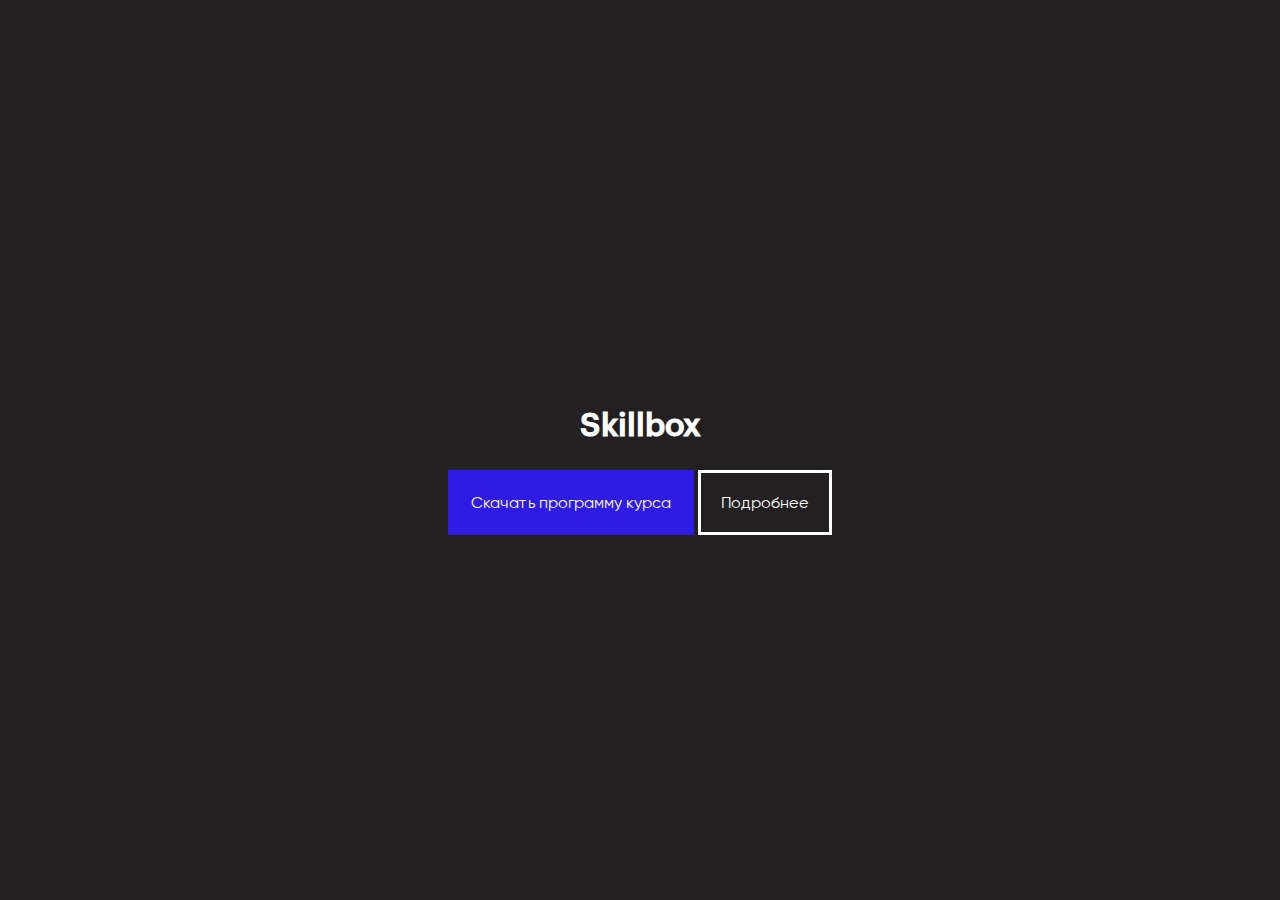
<file: 2 дз курс скилбокс/index.html>
<!doctype html>
<html>
    <head>
        <meta charset="utf8">
        <meta lang="ru">
        <title>дз 1</title>
        <link rel="stylesheet" href="css/style.css">
    </head>
    <body>
      <div class="main-content">
          <div class="header">
              <a href="https://skillbox.ru/sale/main/?utm_source=yandex&utm_medium=cpc&utm_campaign=
              all_all_yandex_cpc_poisk_sale_ru_brand_skillbox_86675624&utm_content=adg_5179625528%7Cad_13965453071%7Cph_
              44370711179%7Ckey_skillbox%20рф%7Cdev_desktop%7Cpst_premium_1%7Crgnid_971_Таганрог%7Cplacement_none%7Ccreative_
              %7Bcreative_name%7D&utm_term=skillbox%20рф%2F&yclid=3421920959660294143" target="_blank"><h1>Skillbox</h1></a>
          </div>
          <div>
              <a class="download" href="2.7_Skillbox_Layout.docx">Скачать программу курса</a>
              <a class="program" href="program.html">Подробнее</a>
          </div>
      </div>
    </body>

</html>
</file>
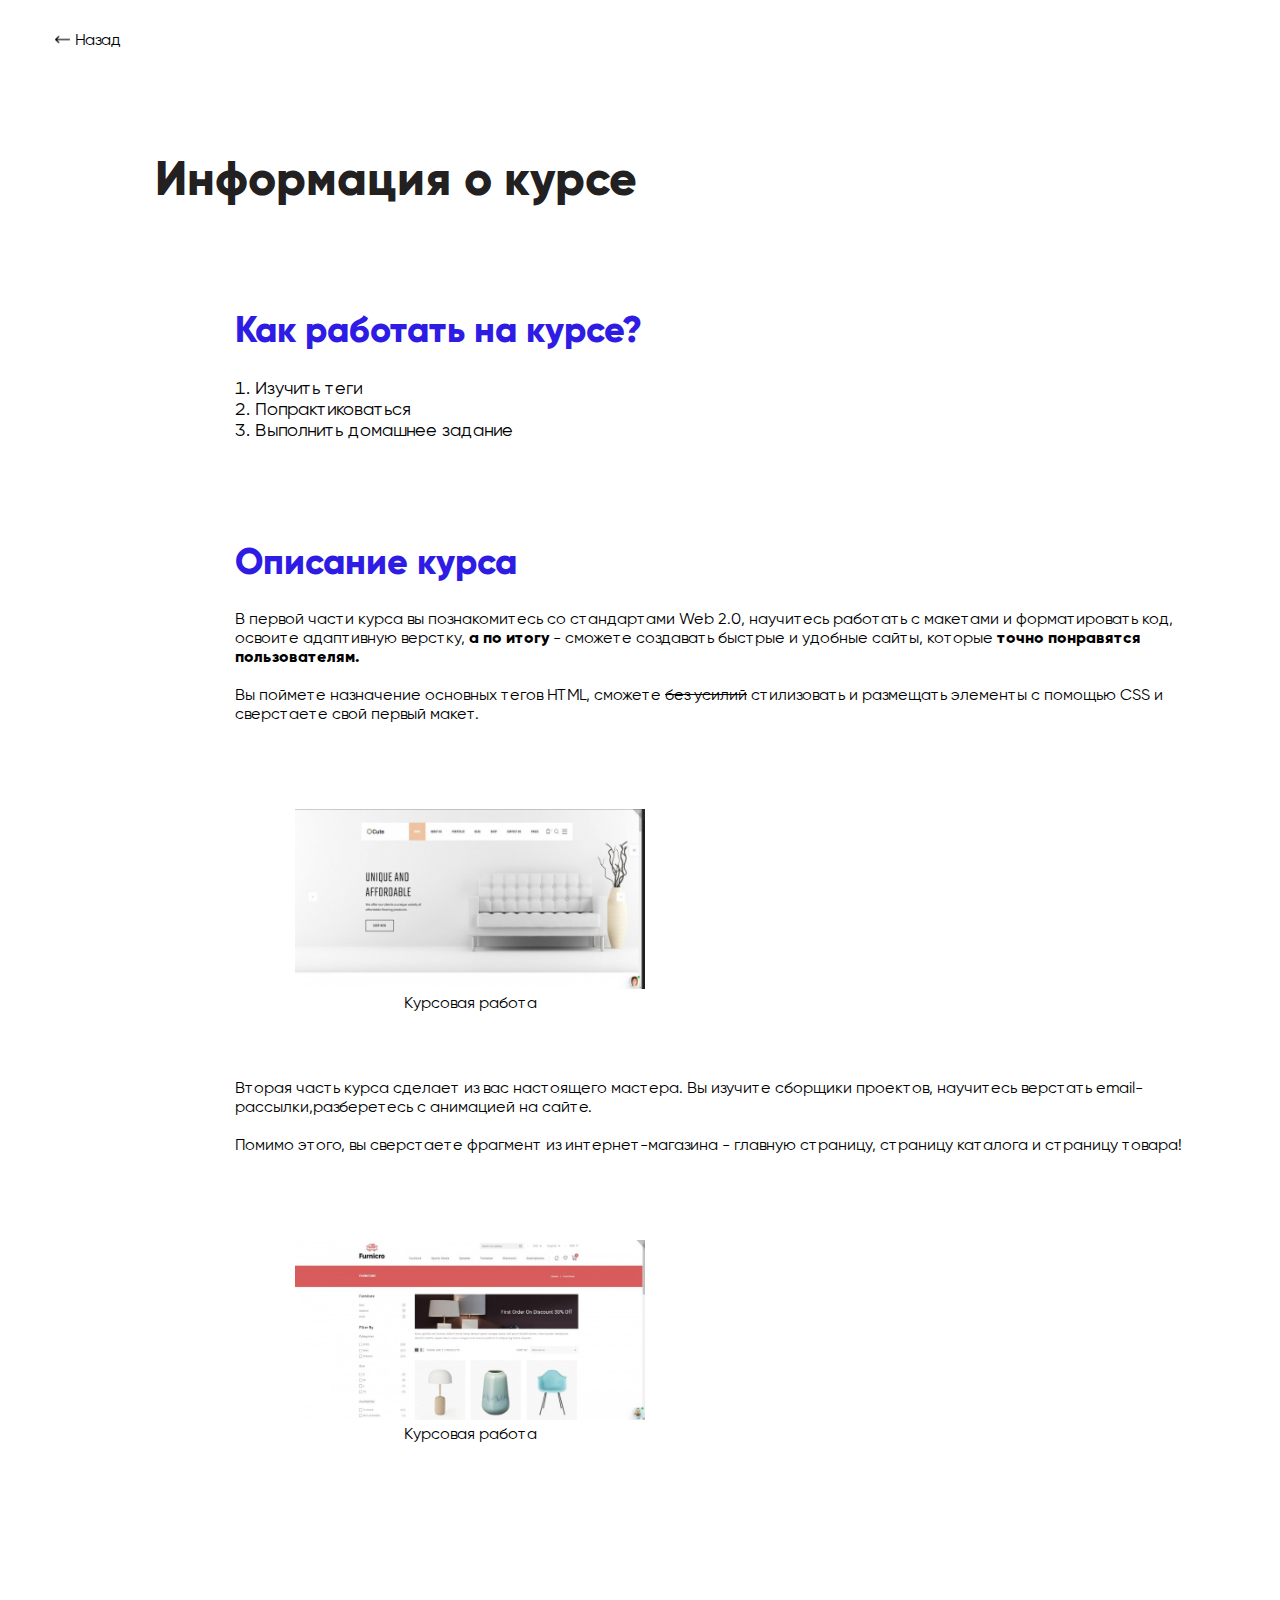
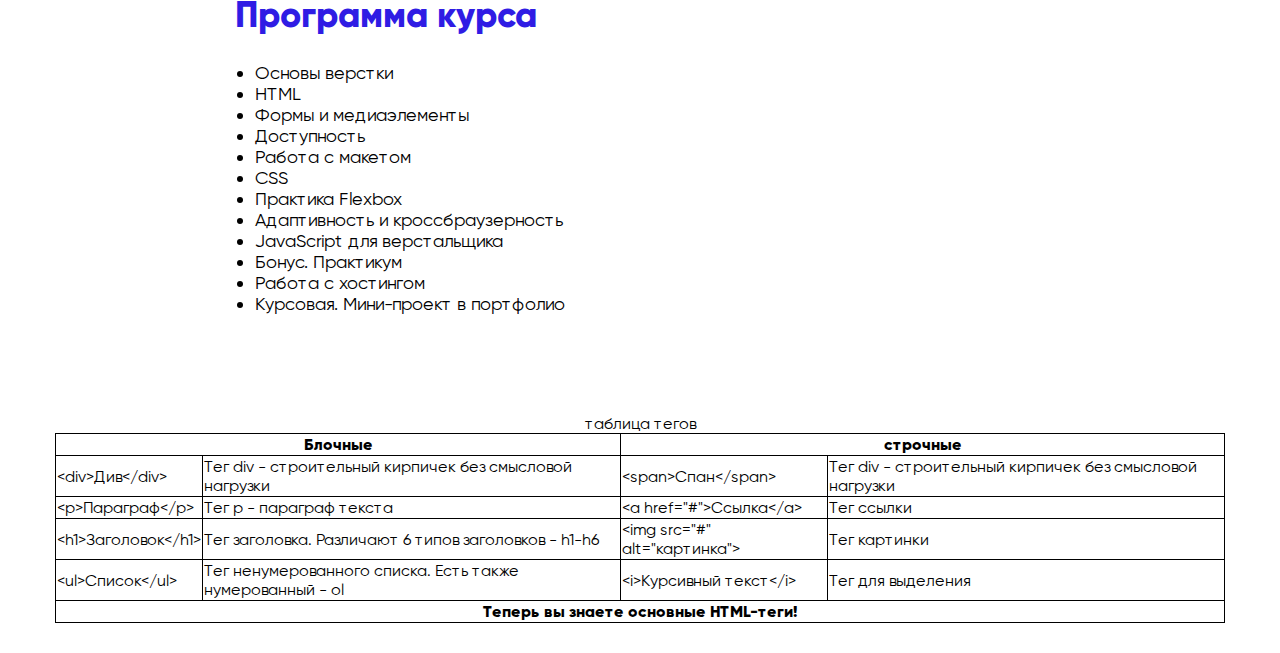
<file: 2 дз курс скилбокс/program.html>
<!doctype html>
<html>
    <head>
        <meta charset="utf8">
        <meta lang="ru">
        <title>дз 2</title>
        <link rel="stylesheet" href="css/style.css">
    </head>
    <body>
      <div class="container">
        <a class="back" href="index.html">Назад</a>
        <h1 class="first-H">
            Информация о курсе
        </h1>
        <h3 class="heading" >
            Как работать на курсе?
        </h3>
        <ol class="list">
            <li>
                <a href="#a">Изучить теги</a>
            </li>
            <li>
                Попрактиковаться
            </li>
            <li>
                Выполнить домашнее задание
            </li>
        </ol>
        <h2 class="heading">
            Описание курса
        </h2>
        <p class="paragraph">
        В первой части курса вы познакомитесь со стандартами Web 2.0, научитесь работать с макетами
        и форматировать код, освоите адаптивную верстку, <strong>а по итогу</strong> - сможете создавать быстрые и удобные сайты,
        которые <strong>точно понравятся пользователям.</strong><br><br>Вы поймете назначение основных тегов HTML, сможете <strike>без усилий</strike>
        стилизовать и размещать элементы с помощью CSS и сверстаете свой первый макет.
        </p>

        <figure class="figure">
            <img src="img/2.7_site1.jpeg" alt="анлак брачо" height="180" width="350">
            <figcaption >Курсовая работа</figcaption>
        </figure >

        <p class="paragraph">
            Вторая часть курса сделает из вас настоящего мастера. Вы изучите сборщики проектов, научитесь верстать email-рассылки,разберетесь с анимацией на сайте.<br><br>
            Помимо этого, вы сверстаете фрагмент из интернет-магазина - главную страницу, страницу каталога и страницу товара!
        </p>

        <figure class="figure">
            <img src="img/2.7_site2.jpeg" alt="анлак брачо" height="180" width="350">
            <figcaption >Курсовая работа</figcaption>
        </figure >

        <h2 class="heading">
            Программа курса
        </h2>
        <ul class="list">
            <li>Основы верстки</li>
            <li>HTML</li>
            <li>Формы и медиаэлементы</li>
            <li>Доступность</li>
            <li>Работа с макетом</li>
            <li>CSS</li>
            <li>Практика Flexbox</li>
            <li>Адаптивность и кроссбраузерность</li>
            <li>JavaScript для верстальщика</li>
            <li>Бонус. Практикум</li>
            <li>Работа с хостингом</li>
            <li>Курсовая. Мини-проект в портфолио</li>
        </ul>
        <table id="a" class="table">

            <caption>таблица тегов</caption>
            <thead >
                <tr>
                    <td colspan="2" align="center">
                        <strong>Блочные</strong>
                    </td>
                    <td colspan="2" align="center">
                        <strong>строчные</strong>
                    </td>
                </tr>
            </thead>
            <tbody >

                <tr>
                    <td rowspan="">
                        &lt;div&gt;Див&lt;/div&gt;
                    </td>
                    <td>
                        Тег div - строительный кирпичек без смысловой нагрузки
                    </td>
                    <td rowspan="">
                        &lt;span&gt;Спан&lt;/span&gt;
                    </td>
                    <td>
                        Тег div - строительный кирпичек без смысловой нагрузки
                    </td>

                </tr>
                <tr>
                    <td>
                        &lt;p&gt;Параграф&lt;/p&gt;
                    </td>
                    <td>
                        Тег p - параграф текста
                    </td>
                    <td>
                        &lt;a href="#"&gt;Ссылка&lt;/a&gt;
                    </td>
                    <td>
                        Тег ссылки
                    </td>
                </tr>
                <tr>
                    <td>
                        &lt;h1&gt;Заголовок&lt;/h1&gt;
                    </td>
                    <td>
                        Тег заголовка. Различают 6 типов заголовков - h1-h6
                    </td>

                    <td>
                        &lt;img src="#" alt="картинка"&gt;
                    </td>
                    <td>
                        Тег картинки
                    </td>
                </tr>
                <tr>
                    <td>
                        &lt;ul&gt;Список&lt;/ul&gt;
                    </td>
                    <td>
                        Тег ненумерованного списка. Есть также нумерованный - ol
                    </td>

                    <td>
                        &lt;i&gt;Курсивный текст&lt;/i&gt;
                    </td>
                    <td>
                        Тег для выделения
                    </td>
                </tr>
            </tbody>
            <tfoot bgcolor="white">
                <tr>
                    <td colspan="4" align="center">
                        <strong >
                            Теперь вы знаете основные HTML-теги!
                        </strong>
                    </td>
                </tr>
            </tfoot>
        </table>
      </div>
    </body>
</html>
</file>
<file: 2 дз курс скилбокс/css/style.css>
@font-face
{
  font-family: 'Graphik LCG';
  src: url('../fonts/GraphikLCG-Medium.woff2') format('woff2'),
    url('../fonts/GraphikLCG-Medium.woff') format('woff');
  font-display: swap;
  font-weight: 500;
  font-style: normal;
}

@font-face
{
  font-family: 'Gilroy';
  src: url('../fonts/Gilroy-Regular.woff2') format('woff2'),
    url('../fonts/Gilroy-Regular.woff') format('woff');
  font-display: swap;
  font-weight: normal;
  font-style: normal;
}

@font-face
{
  font-family: 'Gilroy';
  src: url('../fonts/Gilroy-ExtraBold.woff2') format('woff2'),
    url('../fonts/Gilroy-ExtraBold.woff') format('woff');
  font-display: swap;
  font-weight: 800;
  font-style: normal;
}

@font-face
{
  font-family: 'Gilroy';
  src: url('../fonts/Gilroy-Medium.woff2') format('woff2'),
    url('../fonts/Gilroy-Medium.woff') format('woff');
  font-display: swap;
  font-weight: 500;
  font-style: normal;
}

*
{
  box-sizing: border-box;
}

body
{
  margin: 0;
  font-family: 'Gilroy', sans-serif;
}

a
{
  color: inherit;
  text-decoration: none;
}

.main-content
{
  display: flex;            /*флекс боксы для выстраивания сетки*/
  flex-direction: column;   /*позволяет указать направление в соответствии с которым располагаются флекс элементы внутри флекс контейнера*/
  justify-content: center;  /*определение пространства между и вокруг элементов контента вдоль главной оси флекс бокса*/
  align-items: center;      /*свойство для выравнивания элементов внутри контейнера по поперечной оси*/
  height: 100vh;            /*растягивание элемента на всю страницу*/
  background-color: #222020;
}
.header
{
  color: white;
  font-family:"Graphik LCG", sans-serif;
  margin-bottom: 30px;
}
.download
{
  padding: 20px;
  color: white;
  background-color: #2f1ce4;
  border: 3px solid #2f1ce4;
}
.program
{
  padding: 20px;
  color: white;
  background: transparent ;
  border: 3px solid white;
}
.container
{
  width: 1170px;
  margin: 0 auto;
  padding-top: 30px;
  padding-bottom: 30px;

}
.back
{
  background-position: left center;
  padding-left: 20px;
  background-size: 15px 15px;
  background-repeat: no-repeat;
  background-image: url('../img/return.png');

}

.first-H
{
  margin-top: 100px;
  padding-left: 100px;
  font-size: 48px;
  color: #222020;
}

.heading
{
  padding-left: 180px;
  font-size: 36px;
  color: #2f1ce4;
  margin-top: 100px ;
  margin-bottom: 25px;
}

.list
{
  padding-left: 200px;
  font-size: 18px;
}

.paragraph
{
  padding-left: 180px;
  padding-bottom: 20px;
}
table
{
  margin-top: 100px;
}
.table td
{
  border: 1px solid black;
}

table
{
  border-collapse: collapse;
}

.table th td
{
  padding: 5px;
}

.figure
{
  padding-left: 200px;
  text-align: center;
  display: inline-block;
  margin-top: 50px;
  margin-bottom: 50px;
}
</file>
